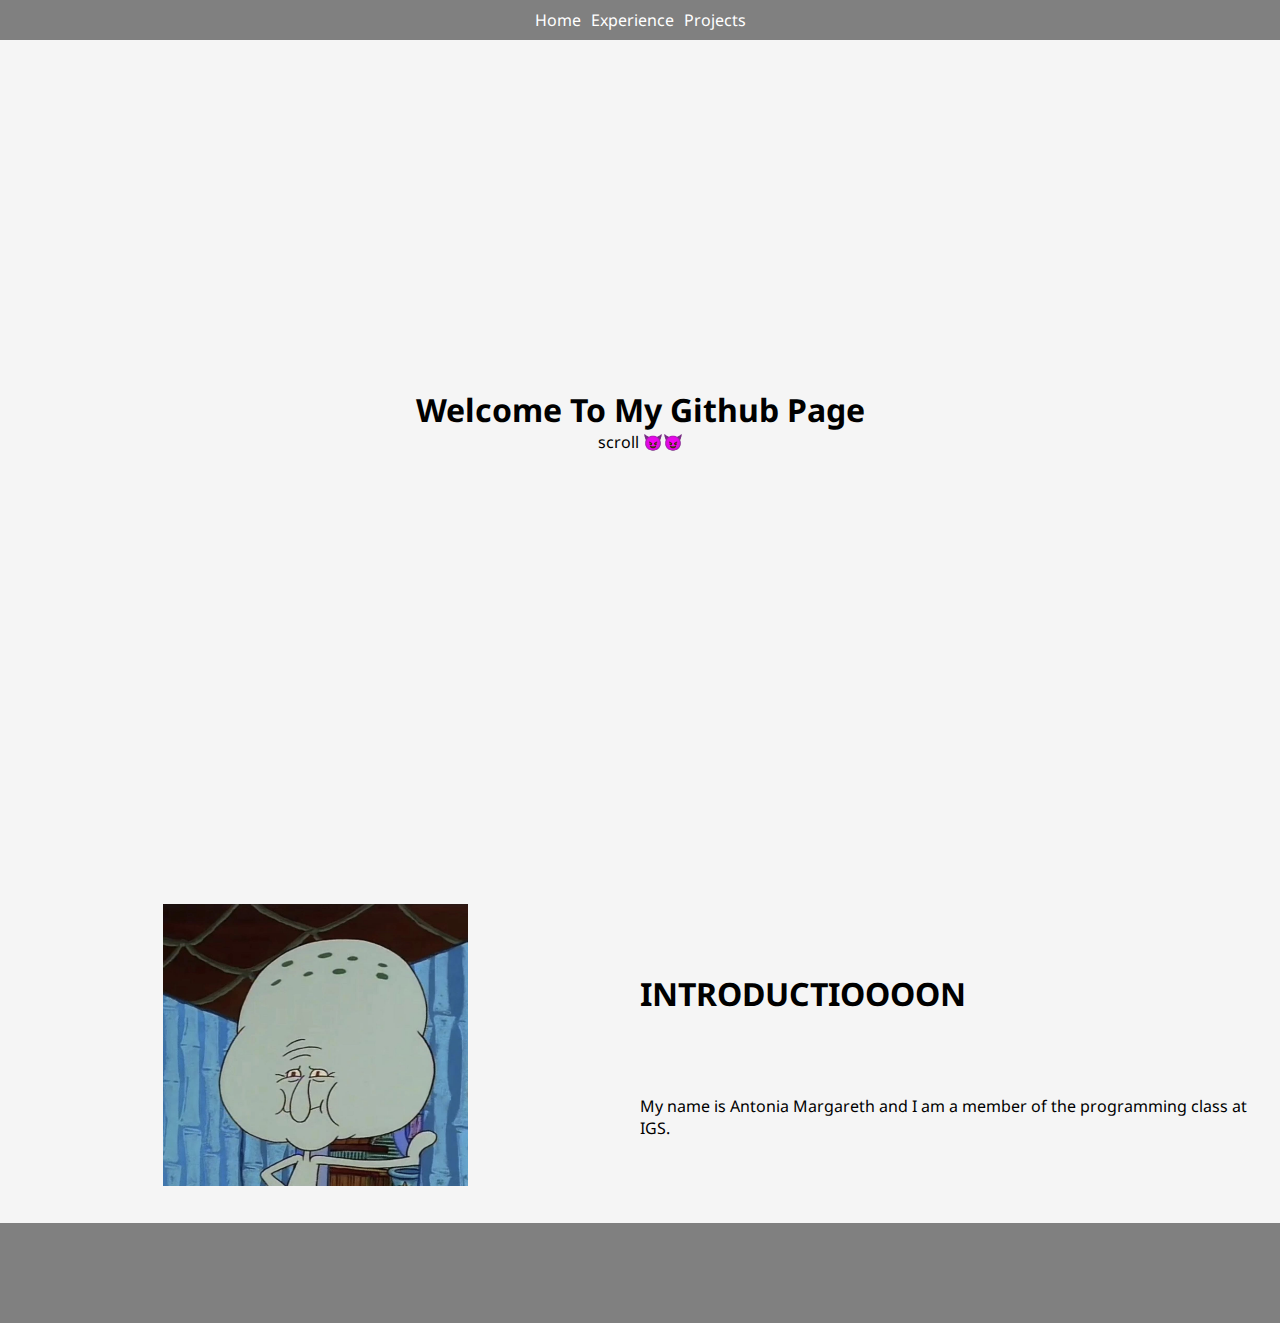
<file: index.html>
<!DOCTYPE html>
<html lang="en">
<head>
    <meta charset="UTF-8">
    <meta http-equiv="X-UA-Compatible" content="IE=edge">
    <meta name="viewport" content="width=device-width, initial-scale=1.0">
    <title>My Github Pages - Antonia - Portfolio</title>
    <link rel="preconnect" href="https://fonts.googleapis.com">
    <link rel="preconnect" href="https://fonts.gstatic.com" crossorigin>
    <link href="https://fonts.googleapis.com/css2?family=Noto+Sans&family=Roboto+Condensed:wght@300&display=swap" rel="stylesheet">
    <link rel="stylesheet" href="./style.css">
</head>
<body>
    <!-- green: untracked file -->
    <header>
        <nav>
            <ul>
                <li><a href="#">Home</a></li>
                <!-- <li><a href="">About</a></li>  -->
                <li><a href="#">Experience</a></li>
                <li>
                    <a href="projecthome.html">Projects</a>
                </li>
            </ul>
        </nav>
    </header>   
    <section>
        <h1>Welcome To My Github Page</h1>
        <p>scroll 😈😈</p>
    </section>
    <br><br><br><br>
    <section class="content-one">
        <div class="left">
            <center><img src="bigheadsquid.jpg" class="item" width="50%" height="50%"></center>
        </div>
        <div class="right"> 
            <h1 class="item">INTRODUCTIOOOON</h1>
            <p class="item">My name is Antonia Margareth and I am a member of the programming class at IGS.</p>
            <!-- <p class="item">Squidward is my mascot 😁💗</p> -->
        </div>
    </section>
    <footer></footer>
</body>
</html>
</file>
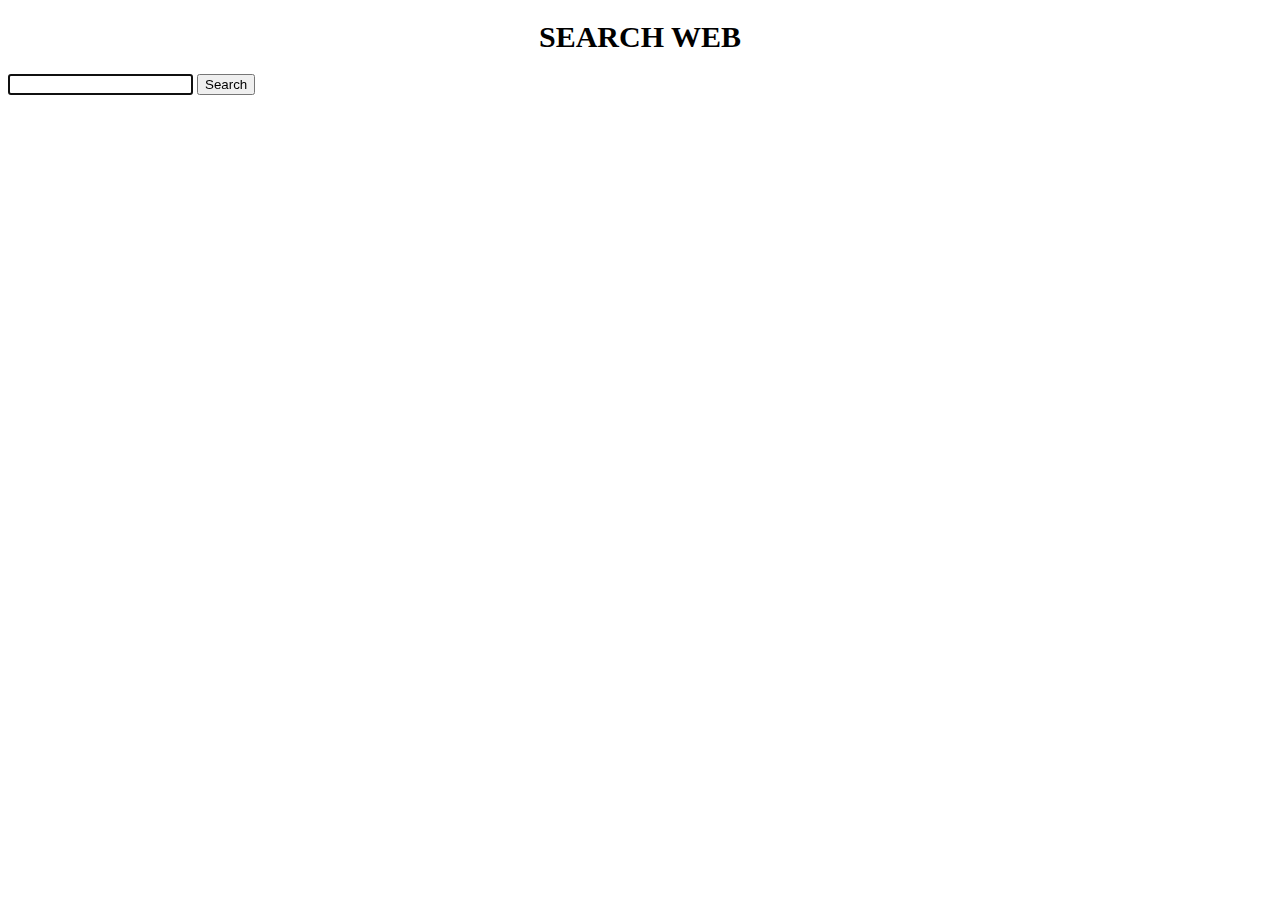
<file: projects/harryp/index.html>
<!DOCTYPE html>
<html lang="en">
<head>
    <meta charset="UTF-8">
    <meta http-equiv="X-UA-Compatible" content="IE=edge">
    <meta name="viewport" content="width=device-width, initial-scale=1.0">
    <title>Simple Ajax</title>
    <style>
        header{
            width: 100%;
            text-align: center;
            font-size: 15px;
        }

    </style>
</head>
<body>
    <header>
        <h1>SEARCH WEB</h1>
    </header>
    <div class="searchplace">
        <input type="text" autofocus>
        <button class="thebutton">Search</button>
    </div>
    <p></p>
    <ul>

    </ul>
    <script>
        document.querySelector("button").onclick = () => {
            document.querySelector("ul").innerHTML = "";
            const searchValue = document.querySelector("input").value;
            const ajax = new XMLHttpRequest();
            ajax.onload = function(){
                document.querySelector("p").innerHTML = "Now loading...";
                setTimeout(() => {
                    // console.log(JSON.parse(this.responseText).Search);
                    document.querySelector("p").innerHTML = "";
                    const movies = JSON.parse(this.responseText).Search;
                    movies.forEach(food =>{
                        const item = document.createElement("li");
                        item.innerHTML = food.Title;
                        document.querySelector("ul").append(item);
                    });
                }, 200)
            };
            ajax.open("GET", `https://www.omdbapi.com/?apikey=55e8dc9e&s=${searchValue}`);
            ajax.send();
        }
    </script>
</body>
</html>
</file>
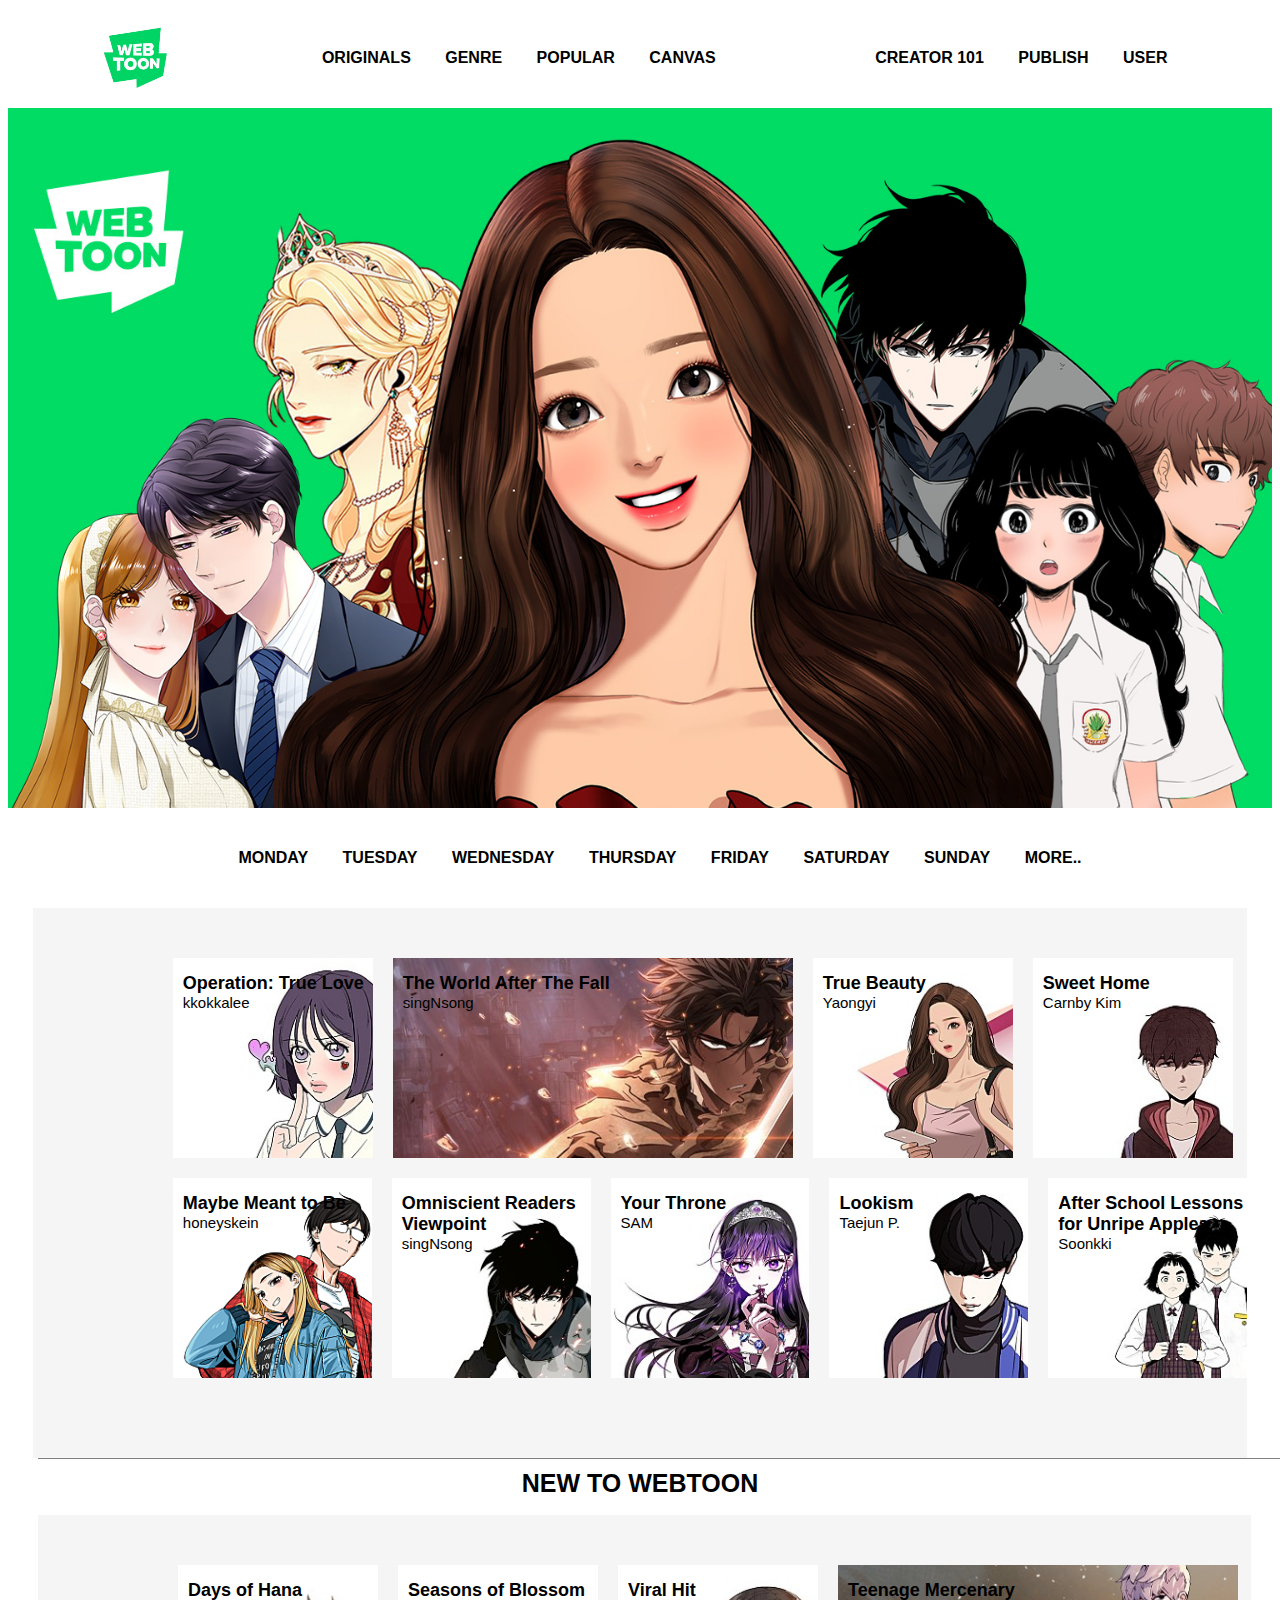
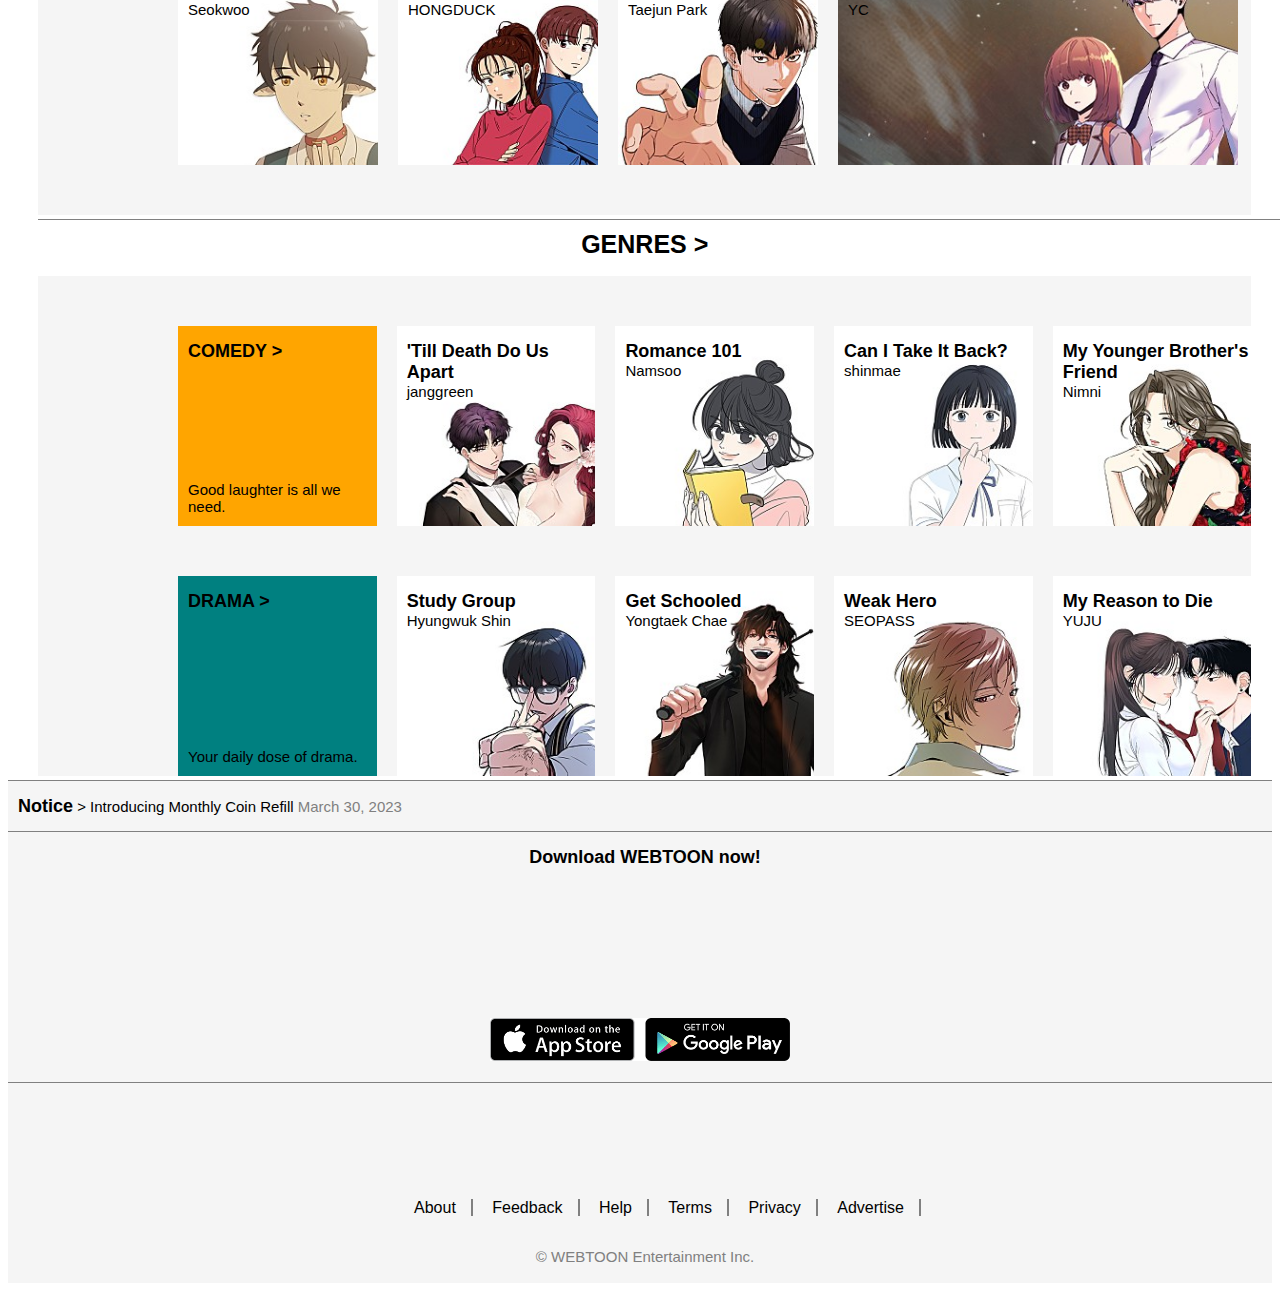
<file: projects/webtoon/index.html>
<!DOCTYPE html>
<html lang="en">
<head>
    <meta charset="UTF-8">
    <meta http-equiv="X-UA-Compatible" content="IE=edge">
    <meta name="viewport" content="width=device-width, initial-scale=1.0">
    <title>WEBTOON</title>
    <link rel="stylesheet" href="style.css">
</head>
<body>
    <div class="container">
        <header class="left">
            <nav>
                <div class="logo">
                    <img src="./logo webtoon.png" alt="logo" style="width: 80px">
                </div>
                <ul class="nav-list">
                    <li class="nav-item">ORIGINALS</li>
                    <li class="nav-item">GENRE</li>
                    <li class="nav-item">POPULAR</li>
                    <li class="nav-item">CANVAS</li>
                </ul>
                <ul class="nav-list">
                    <li class="nav-item">Creator 101</li>
                    <li class="nav-B">Publish</li>
                    <li class="nav-B">User</li>
                </ul>
            </nav>
        </header>
        <section class="sliding"></section>
        <section class="days">
            <nav>
                <ul class="week">
                    <li>Monday</li>
                    <li>Tuesday</li>
                    <li>Wednesday</li>
                    <li>Thursday</li>
                    <li>Friday</li>
                    <li>Saturday</li>
                    <li>Sunday</li>
                    <li>More..</li>
                </ul>
            </nav>
        </section>
        <section class="isi">
            <div class="atas">
                <div class="tlp">
                    <p><b>Operation: True Love</b> <br> kkokkalee </p>
                </div>
                <div class="twtf">
                    <p><b>The World After The Fall</b> <br> singNsong</p>
                </div>
                <div class="tb">
                    <p><b>True Beauty</b> <br> Yaongyi</p>
                </div>
                <div class="sh">
                    <p><b>Sweet Home</b> <br> Carnby Kim </p>
                </div>
            </div>
            <div class="bawah">
                <div class="mmtb">
                    <p> <b>Maybe Meant to Be</b> <br> honeyskein </p>
                </div>
                <div class="orv">
                    <p> <b>Omniscient Readers Viewpoint</b> <br> singNsong </p>
                </div>
                <div class="yt">
                    <p> <b>Your Throne</b> <br> SAM</p>
                </div>
                <div class="lookism">
                    <p> <b>Lookism</b> <br> Taejun P.</p>
                </div>
                <div class="asfua">
                    <p><b>After School Lessons for Unripe Apples</b> <br> Soonkki</p>
                </div>
            </div>
    </div>
    <section class="pembatas"></section>
    <section class="middle">
        <h1>NEW TO WEBTOON</h1>
        <div class="choices">
            <div class="doh">
                <p><b>Days of Hana</b><br> Seokwoo</p>
            </div>
            <div class="sob">
                <p><b>Seasons of Blossom</b> <br> HONGDUCK</p>
            </div>
            <div class="vh">
                <p><b>Viral Hit</b> <br> Taejun Park</p>
            </div>
            <div class="tm">
                <p><b>Teenage Mercenary</b> <br> YC</p>
            </div>
        </div>
    </section>
    <section class="pembatas2"></section>
    <section class="genre">
        <h1>GENRES ></h1>
        <div class="fill">
            <div class="comedy">
                <p><b>COMEDY    ></b> <br><br><br><br><br><br><br><br> Good laughter is all we need.</p>
            </div>
            <div class="tddup">
                <p><b>'Till Death Do Us Apart</b> <br> janggreen</p>
            </div>
            <div class="r101">
                <p><b>Romance 101</b><br> Namsoo</p>
            </div>
            <div class="citb">
                <p><b>Can I Take It Back?</b> <br> shinmae</p>
            </div>
            <div class="mybf">
                <p><b>My Younger Brother's Friend</b> <br> Nimni</p>
            </div>
        </div>
        <div class="fill2">
            <div class="drama">
                <p><b>DRAMA     ></b> <br><br><br><br><br><br><br><br><br> Your daily dose of drama.</p>
            </div>
            <div class="sg">
                <p><b>Study Group</b> <br> Hyungwuk Shin</p>
            </div>
            <div class="gs">
                <p><b>Get Schooled</b><br> Yongtaek Chae</p>
            </div>
            <div class="wh">
                <p><b>Weak Hero</b> <br> SEOPASS</p>
            </div>
            <div class="mrtd">
                <p><b>My Reason to Die</b> <br> YUJU</p>
            </div>
        </div>
    </section>
    <section class="pembatas3"></section>
    <section class="footer">
        <div class="one">
            <p><b>Notice</b> > Introducing Monthly Coin Refill  <span style="color: gray;">March 30, 2023</span></p>
        </div>
        <div class="pembatasmini"></div>
        <div class="two">
            <p><b>Download WEBTOON now!</b></p>
            <div class="gp">
                <img src="gpfix.png" alt="" style="width: 300px">
            </div>
            <div class="as"></div>
        </div>
        <div class="pembatasmini"></div>
        <div class="three">
            <div class="icon">
                <i class="fa-brands fa-facebook">
                    <a href="https://fontawesome.com/icons/facebook?f=brands&s=solid"></a>
                </i>
            </div>
            <div class="mids">
                <ul class="info-list">
                    <li class="info-item">About</li>
                    <li class="info-item">Feedback</li>
                    <li class="info-item">Help</li>
                    <li class="info-item">Terms</li>
                    <li class="info-item">Privacy</li>
                    <li class="info-item">Advertise</li>
                </ul>
                <p><span style="color: gray;">&copy; WEBTOON Entertainment Inc.</span></p>
                <div class="lastlogo">
                    <!-- <img src="weblogolast.png" alt="" width="100px"> -->
                </div>
            </div>
        </div>
    </section>
</body>
</html>
</file>
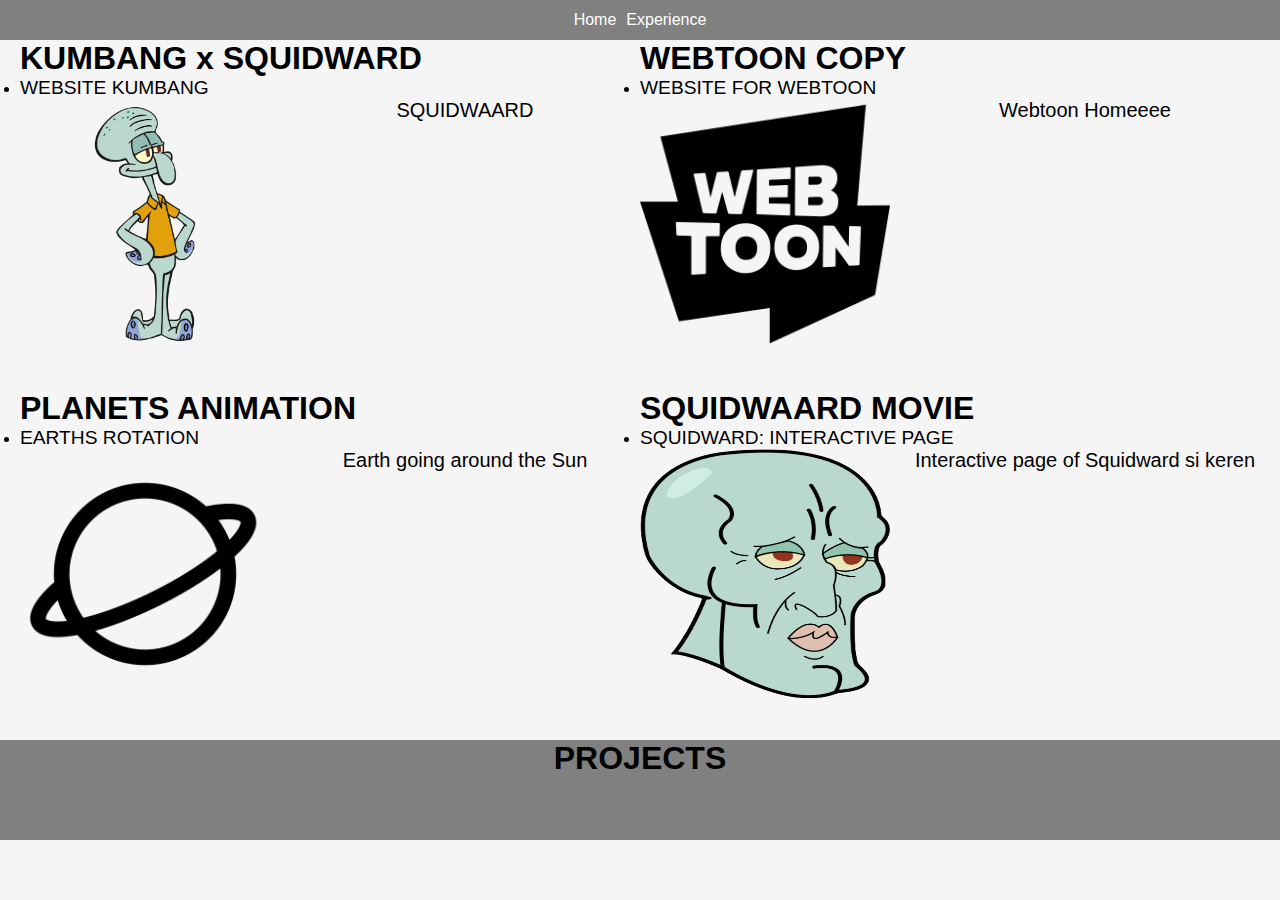
<file: projecthome.html>
<!DOCTYPE html>
<html lang="en">
<head>
    <meta charset="UTF-8">
    <meta http-equiv="X-UA-Compatible" content="IE=edge">
    <meta name="viewport" content="width=device-width, initial-scale=1.0">
    <title>Project Homepage</title>
    <link rel="stylesheet" href="stylep.css">
</head>
<body>
    <header>
        <nav>
            <ul>
                <li><a href="index.html">Home</a></li>
                <!-- <li><a href="">About</a></li>  -->
                <li><a href="#">Experience</a></li>
            </ul>
        </nav>
    </header>
    <section class="one">
        <div class="left">
            <div class="kumbang">
                <h1>KUMBANG x SQUIDWARD</h1>
                <nav><li><a href="projects/kumbang/index.html">WEBSITE KUMBANG</a></li></nav>
                <div class="kiri">
                    <img src="squids.png" alt="" width="100%" height="100%">
                    <!-- <p>ABCD</p> -->
                </div>
                <div class="kanan">
                    <!-- <h1 class="item">abc</h1> -->
                    <p class="item">SQUIDWAARD</p>
                </div>
            </div>
        </div>
        <div class="right">
            <div class="webtoon">
                <h1>WEBTOON COPY</h1>
                <nav><li><a href="projects/webtoon/index.html">WEBSITE FOR WEBTOON</a></li></nav>
                <div class="kiri">
                    <img src="weblogolast.png" alt="" width="250px" height="250px">
                </div>
                <div class="kanan">
                    <p class="item">Webtoon Homeeee</p>
                </div>
            </div>
        </div>
    </section>
    <section class="two">
        <div class="left">
            <div class="planet">
                <h1>PLANETS ANIMATION</h1>
                <nav><li><a href="projects/planet/box.html">EARTHS ROTATION</a></li></nav>
                <div class="kiri">
                    <img src="planet.png" alt="" width="250px" height="250px">
                </div>
                <div class="kanan">
                    <p class="item">Earth going around the Sun</p>
                </div>
            </div>
        </div>
        <div class="right">
            <div class="interactive">
                <h1>SQUIDWAARD MOVIE</h1>
                <nav><li><a href="projects/interactive-page/index.html">SQUIDWARD: INTERACTIVE PAGE</a></li></nav>
                <div class="kiri">
                    <img src="squidganteng.png" alt="" width="250px" height="250px">
                </div>
                <div class="kanan">
                    <p class="item">Interactive page of Squidward si keren</p>
                </div>
            </div>
        </div>
    </section>
    <footer>
        <h1 style="text-align: center; ">PROJECTS</h1>
    </footer>
</body>
</html>
</file>
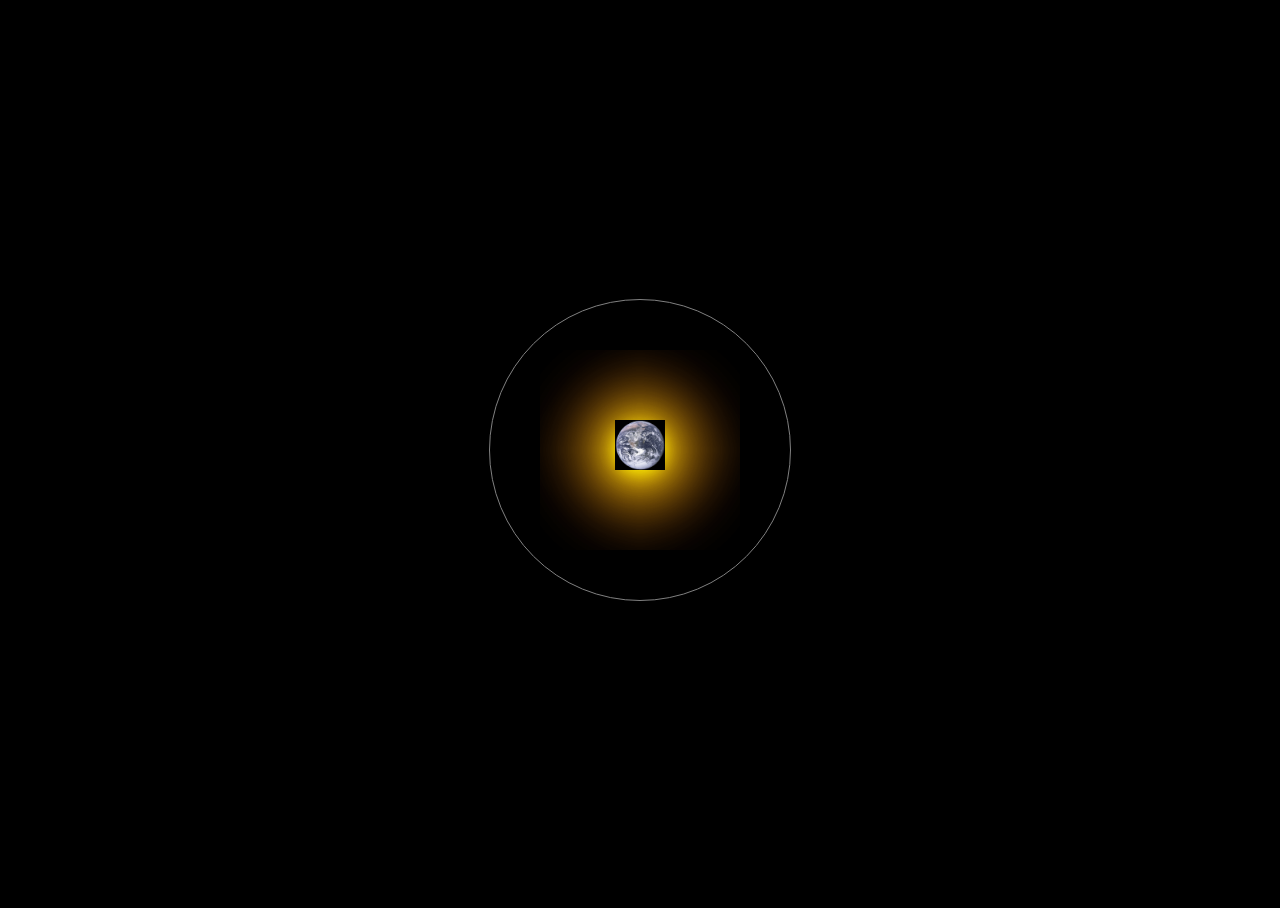
<file: projects/planet/box.html>
<!DOCTYPE html>
<html lang="en">
<head>
    <meta charset="UTF-8">
    <meta http-equiv="X-UA-Compatible" content="IE=edge">
    <meta name="viewport" content="width=device-width, initial-scale=1.0">
    <title>Box</title>
    <link rel="stylesheet" href="stylep.css">
</head>
<body>
    <div class="container">
        <div class="sun">
            <img src="sun.png" alt="">
        </div>
        <div class="earth">
            <img src="earth.png" alt="">
        </div>
    </div>
</body>
</html>

<!-- the first wave -->
</file>
<file: style.css>
*{
    margin: 0;
    padding: 0;
}

body{
    width: 100%;
    height: 100vh;
    background-color: whitesmoke;
    box-sizing: border-box;
    font-family: 'Noto Sans', sans-serif;
}

header{
    height: 40px;
    width: 100%;
    background-color: gray;
    display: flex;
    justify-content: center;
    align-items: center;
}
header nav ul{
    display: flex;
    justify-content: space-between;
    list-style: none;
    align-items: center;
}
header ul li{
    list-style-type: none;
    /* text-decoration: none; */
    font-size: 16px;
    padding: 5px;
}
header ul li a{
    text-decoration: none;
    color: white;
    font-size: 1em;
}
header ul li a:hover{
    color: rgb(196, 196, 196);
}

section{
    width: 100%;
    height: calc(100vh - 40px - 100px);
    display: flex;
    flex-direction: column;
    justify-content: center;
    align-items: center;
}

section.content-one{
    width: 100%;
    height: auto;
    box-sizing: border-box;
    background-color: whitesmoke;
    display: flex;
    flex-direction: row;
    justify-content: space-around;
}
section.content-one>div.left, section.content-one>div.right{
    width: 45%;
    height: 100%;
    box-sizing: border-box;
    flex-direction: column;
    display: flex;
    flex: 20%;
    /* justify-content: center; */
    /* background-color: red; */
}
/* 
img.item{
    paddig
} */

section.content-one>div.left{
    padding-right: 20px;
    padding-left: 10px;
}
section.content-one>div.left .item , section.content-one>div.right .item{
    margin-top: 1em;
    margin-bottom: 2em;
    color: black;
}

footer{
    width: 100%;
    height: 100px;
    box-sizing: border-box;
    background-color: gray;
}

@media screen and (max-width:768px){
}

@media screen and (max-width: 576px){
    header nav{
        padding: 0px 20px;
        justify-content: space-between;
    }
    
}
</file>
<file: projects/webtoon/style.css>
@import url('https://fonts.googleapis.com/css2?family=Noto+Sans&display=swap');

:root{
    --light: #82CD47;
    --dark: #379237;
    --item: #000000;
}

body {
    font-family: 'inter', sans-serif;
}

.container{
    width: 100%;
    display: flex;
    flex-direction: column;
    align-items: center;
}
header{
    width: 100%;
    display: flex;
    flex-direction: column;
    justify-content: center;
    align-items: left;
}
header>nav{
    width: 100%;
    height: 100px;
    background-color: white;
    display: flex;
    justify-content: space-evenly;
    align-items: center;
    position: relative;
}
header>nav>ul{
    list-style-type: none;
}
header>nav>ul li{
    display: inline;
    text-transform: uppercase;
    font-weight: bold;
    padding: 0 15px;
}

section.sliding{
    width: 100%;
    height: 700px;
    background: url("./webtoon1.jpg") center center / cover;
    display: flex;
    flex-direction: column;
    justify-content: flex-end;
}

section.days{
    width: 100%;
    height: 100px;  
}
section.days>nav{
    width: 100%;
    height: 100px;
    background-color: white;
    display: flex;
    flex-direction: column;
    justify-content: space-evenly;
    align-items: center;
    position: relative;
}
section.days>nav>ul{
    list-style-type: none;
}
section.days>nav>ul li{
    display: inline;
    text-transform: uppercase;
    font-weight: bold;
    padding: 0 15px;
}

section.isi{
    width: 85%;
    height: 500px;
    background: whitesmoke;
    padding-left: 140px;
    /* padding-right: 300px; */
    padding-top: 50px;
}
b{
    font-size: 18px;
    justify-content: space-between;
    align-items: top;
    /* margin-left: 1px; */
    margin-bottom: 150px;
    /* flex-direction: column; */
}
p{
    font-size: 15px;
    justify-content: space-between;
    align-items: top;
    margin-left: 10px;
    margin-bottom: 150px;
}
section.isi>.atas{
    width: 100%;
    height: 200px;
    display: flex;
    /* background-color: yellow; */
}
section.isi>.atas>.tlp{
    width: 200px;
    height: 200px;
    background: url("./tlopfix.jpeg") center center / cover;
    display: flex;
    padding: 0;
}
section.isi>.atas>.sh{
    width: 200px;
    height: 200px;
    background: url("./shfix.jpg") center center / cover;
    display: flex;
    margin-left: 20px;
}
section.isi>.atas>.tb{
    width: 200px;
    height: 200px;
    background: url("./tbfix.jpeg") center center / cover;
    display: flex;
    margin-left: 20px;
}
section.isi>.atas>.twtf{
    width: 400px;
    height: 200px;
    background: url("./twtffix.jpeg") center center / cover;
    display: flex;
    margin-left: 20px;
}
section.isi>.bawah{
    width: 100%;
    height: 200px;
    display: flex;
    /* background-color: red; */
    margin-top: 20px;
}
section.isi>.bawah>.mmtb{
    width: 200px;
    height: 200px;
    background: url("./mmtbfix.jpeg") center center / cover;
    display: flex;
}
section.isi>.bawah>.orv{
    width: 200px;
    height: 200px;
    background: url("./orvfix.jpeg") center center / cover;
    display: flex;
    margin-left: 20px;
}
section.isi>.bawah>.yt{
    width: 200px;
    height: 200px;
    background: url("./ytfix.jpeg") center center / cover;
    display: flex;
    margin-left: 20px;
}
section.isi>.bawah>.lookism{
    width: 200px;
    height: 200px;
    background: url("./lookismfix.jpg") center center / cover;
    display: flex;
    margin-left: 20px;
}
section.isi>.bawah>.asfua{
    width: 200px;
    height: 200px;
    background: url("./aslfuafix.jpg") center center / cover;
    display: flex;
    margin-left: 20px;
}
section.pembatas{
    width: 1273px;
    height: 1px;
    display: flex;
    align-items: center;
    margin-left: 30px;
    background-color: gray;
}
section.middle{
    width: 100%;
    height: 200px;
    margin-top: 0;
}
section.middle>h1{
    font-size: 25px;
    display: flex;
    justify-content: center;
    align-items: center;
    margin-top: 10px;
}
section.middle>.choices{
    width: 96%;
    height: 300px;
    background-color: whitesmoke;
    display: flex;
    align-items: center;
    margin-left: 30px;
}
section.middle>.choices>.doh{
    width: 200px;
    height: 200px;
    background: url("./dohfix.jpg") center center / cover;
    display: flex;
    margin-left: 140px;
}
section.middle>.choices>.sob{
    width: 200px;
    height: 200px;
    background: url("./sobfix.jpg") center center / cover;
    display: flex;
    margin-left: 20px;
}
section.middle>.choices>.vh{
    width: 200px;
    height: 200px;
    background: url("./vhfix.jpg") center center / cover;
    display: flex;
    margin-left: 20px;
}
section.middle>.choices>.tm{
    width: 400px;
    height: 200px;
    background: url("./tmfix.jpg") center center / cover;
    display: flex;
    margin-left: 20px;
}

section.pembatas2{
    width: 1280px;
    height: 1px;
    display: flex;
    align-items: center;
    margin-left: 30px;
    margin-top: 150px;
    background-color: gray;
}

section.genre{
    width: 96%;
    height: 400px;
    /* background-color: red; */
    margin-left: 30px;
    margin-top: 0;
}
section.genre>h1{
    font-size: 25px;
    display: flex;
    justify-content: center;
    align-items: center;
    margin-top: 10px;
}
section.genre>.fill{
    width: 100%;
    height: 300px;
    background-color: whitesmoke;
    display: flex;
    align-items: center;
}
section.genre>.fill>.comedy{
    width: 200px;
    height: 200px;
    background-color: orange;
    display: flex;
    margin-left: 140px;
}
section.genre>.fill>.tddup{
    width: 200px;
    height: 200px;
    background: url("./tddupfix.jpg") center center / cover;
    display: flex;
    margin-left: 20px;
}
section.genre>.fill>.r101{
    width: 200px;
    height: 200px;
    background: url("./r101fix.jpg") center center / cover;
    display: flex;
    margin-left: 20px;
}
section.genre>.fill>.citb{
    width: 200px;
    height: 200px;
    background: url("./citbfix.jpg") center center / cover;
    display: flex;
    margin-left: 20px;
}
section.genre>.fill>.mybf{
    width: 200px;
    height: 200px;
    background: url("./mybffix.jpg") center center / cover;
    display: flex;
    margin-left: 20px;
}

section.genre>.fill2{
    width: 100%;
    height: 200px;
    background-color: whitesmoke;
    display: flex;
    align-items: center;
}
section.genre>.fill2>.drama{
    width: 200px;
    height: 200px;
    background-color: teal;
    display: flex;
    margin-left: 140px;
}
section.genre>.fill2>.sg{
    width: 200px;
    height: 200px;
    background: url("./sgfix.jpg") center center / cover;
    display: flex;
    margin-left: 20px;
}
section.genre>.fill2>.gs{
    width: 200px;
    height: 200px;
    background: url("./gsfix.jpg") center center / cover;
    display: flex;
    margin-left: 20px;
}
section.genre>.fill2>.wh{
    width: 200px;
    height: 200px;
    background: url("./whfix.jpg") center center / cover;
    display: flex;
    margin-left: 20px;
}
section.genre>.fill2>.mrtd{
    width: 200px;
    height: 200px;
    background: url("./mrtdfix.jpg") center center / cover;
    display: flex;
    margin-left: 20px;
}

section.pembatas3{
    width: 100%;
    height: 1px;
    display: flex;
    align-items: center;
    /* margin-left: 30px; */
    margin-top: 150px;
    background-color: gray;
}

section.footer>.pembatasmini{
    width: 100%;
    height: 1px;
    display: flex;
    align-items: center;
    /* margin-left: 30px; */
    margin-top: 0px;
    background-color: gray;
}

section.footer>.one{
    width: 100%;
    height: 50px;
    background-color: whitesmoke;
    display: flex;
    margin-top: 0px;
}
section.footer>.two{
    width: 100%;
    height: 250px;
    background-color: whitesmoke;
    display: flex;
    align-items: center;
    flex-direction: column;
    margin-top: 0px;
    margin-bottom: 0;
}

section.footer>.three{
    height: 200px;
    width: 100%;
    /* background-color: green; */
}
section.footer>.three>.icon{
    width: 100%;
    height: 100px;
    background-color: whitesmoke;
}
/* section.footer>.three>.icon>.fa-brands{
    width: 50px;
    height: 50px;
    display: flex;
    flex-direction: column;
    align-items: center;
} */
section.footer>.three>.mids{
    width: 100%;
    height: 100px;
    background-color: whitesmoke;
    display: flex;
    align-items: center;
    flex-direction: column;
}
section.footer>.three>.mids>ul{
    list-style-type: none;
}
section.footer>.three>.mids>ul li{
    display: inline;
    padding: 0 15px;    
}
.info-item{
    border-right: 2px gray solid;
}
section.footer>.three>.mids>.lastlogo{
    width: 50px;
    height: 50px;
    display: flex;
    flex-direction: column;
    align-items: center;
    background-color: yellow; 
    margin-top: 0; 
}
</file>
<file: stylep.css>
*{
    margin: 0;
    padding: 0;
}

body{
    width: 100%;
    height: 100vh;
    background-color: whitesmoke;
    box-sizing: border-box;
    font-family: 'Noto Sans', sans-serif;
}

header{
    height: 40px;
    width: 100%;
    background-color: gray;
    display: flex;
    justify-content: center;
    align-items: center;
}
header nav ul{
    display: flex;
    justify-content: space-between;
    list-style: none;
    align-items: center;
}
header ul li{
    list-style-type: none;
    /* text-decoration: none; */
    font-size: 16px;
    padding: 5px;
}
header ul li a{
    text-decoration: none;
    color: white;
    font-size: 1em;
}
header ul li a:hover{
    color: rgb(196, 196, 196);
}
.item{
    text-align: center;
    font-size: 20px;
    color: black;
}
nav li a{
    list-style-type: circle;
    text-decoration: none;
    font-size: 1.2em;
    color: black;
}
nav li a:hover{
    color: gray;
}

section.one, section.two{
    width: 100%;
    height: 350px;
    text-align: left;
    display: flex;
    flex-direction: column;
    /* background-color: aqua; */
}
div.left{
    width: 50%;
    height: 350px;
    position: absolute;
    padding-left: 20px;
    left: 0px;
    /* background-color: yellow; */
}
div.right{
    position:absolute;
    right:0px;
    /* background-color:blue; */
    width:50%;
    height:350px;
    padding-left: 20px;
}
div.kumbang, div.planet{
    width: 100%;
    height: auto;
    float: left;
    justify-content: center;
}
div.kumbang>div.kiri, div.webtoon>div.kiri, div.planet>div.kiri, div.interactive>div.kiri{
    width: 250px;
    height: 250px;
    float: left;
}
div.kumbang>div.kanan, div.webtoon>div.kanan, div.planet>div.kanan, div.interactive>div.kanan{
    width: calc(100% - 250px);
    height: 250px;
    float: right;
}

footer{
    width: 100%;
    height: 100px;
    box-sizing: border-box;
    background-color: gray;
}
</file>
<file: projects/planet/stylep.css>
*{
    background-color: black;
    width: 100%;
    height: 100%;
}

.container{
    width: 300px;
    height: 300px;
    border-radius: 50%;
    border: 1px solid gray;
    position: absolute;
    top: 0px;
    bottom: 0px;
    left: 0px;
    right: 0px;
    margin: auto;
}
.sun{
    width: 200px;
    height: 200px;
    border-radius: 50%;
    background-color: yellow;
    position: absolute;
    left: 50px;
    top: 50px;
}
.earth{
    width: 50px;
    height: 50px;
    border-radius: 50%;
    background-image: url(earth.png);
    position: absolute;
    left: 125px;
    top: 120px;
    animation: earths 6s linear infinite;
}

@keyframes earths{
    0%{
        transform: rotate(0deg)
        translate(-145px)
        rotate(0deg)
    }
    100%{
        transform: rotate(360deg)
        translate(-145px)
        rotate(-360deg)
    }
}
</file>
